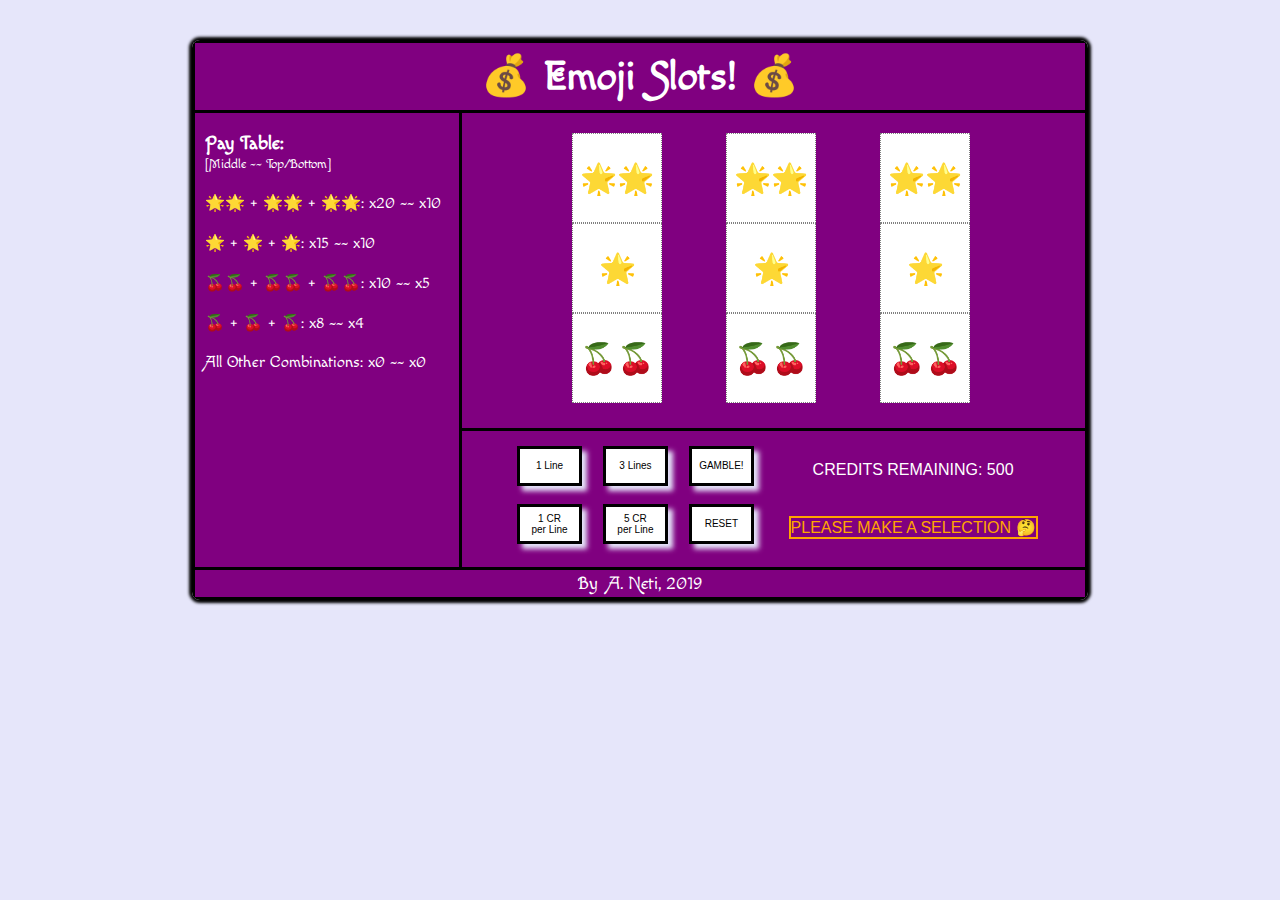
<file: index.html>
<!DOCTYPE html>
<html lang="en">
<head>
	<meta charset="UTF-8">
	<meta name="viewport" content="width=device-width, initial-scale=1.0">
	<title>Slot Machine!</title>
	<link href="https://fonts.googleapis.com/css?family=Macondo+Swash+Caps" rel="stylesheet">
	<link rel="stylesheet" type="text/css" href="css/main.css">
	<script defer src="js/main.js"></script>
</head>
<body>
	<header>
		<h1>💰 Emoji Slots! 💰</h1>
	</header>
	<main>
		<section class="pay-table">
			<h3>Pay Table:</h3>
			<small>[Middle ~~ Top/Bottom]</small>
			<ul>
				<li>
					🌟🌟 + 🌟🌟 + 🌟🌟: x20 ~~ x10
				</li>
				<li>
					🌟 + 🌟 + 🌟: x15 ~~ x10
				</li>
				<li>
					🍒🍒 + 🍒🍒 + 🍒🍒: x10 ~~ x5
				</li>
				<li>
					🍒 + 🍒 + 🍒: x8 ~~ x4
				</li>
				<li>
					All Other Combinations: x0 ~~ x0
				</li>
			</ul>
		</section>
		<section class="slot-machine">
			<div id="one0"></div>
			<div id="two0"></div>
			<div id="three0"></div>

			<div id="one1"></div>
			<div id="two1"></div>
			<div id="three1"></div>

			<div id="one2"></div>
			<div id="two2"></div>
			<div id="three2"></div>
		</section>
		<section class="io">
			<button class="opt">1 Line</button>
			<button class="opt">3 Lines</button>
			<button id="go">GAMBLE!</button>
			<div><span id="credits"></span></div>
			<button class="opt">1 CR<br />per Line</button>
			<button class="opt">5 CR<br />per Line</button>
			<button id="reset">RESET</button>
			<div><span id="message"></span></div>
		</section>
	</main>
	<footer>
		<p>By&nbsp A. Neti, 2019</p>
	</footer>
</body>
</html>
</file>
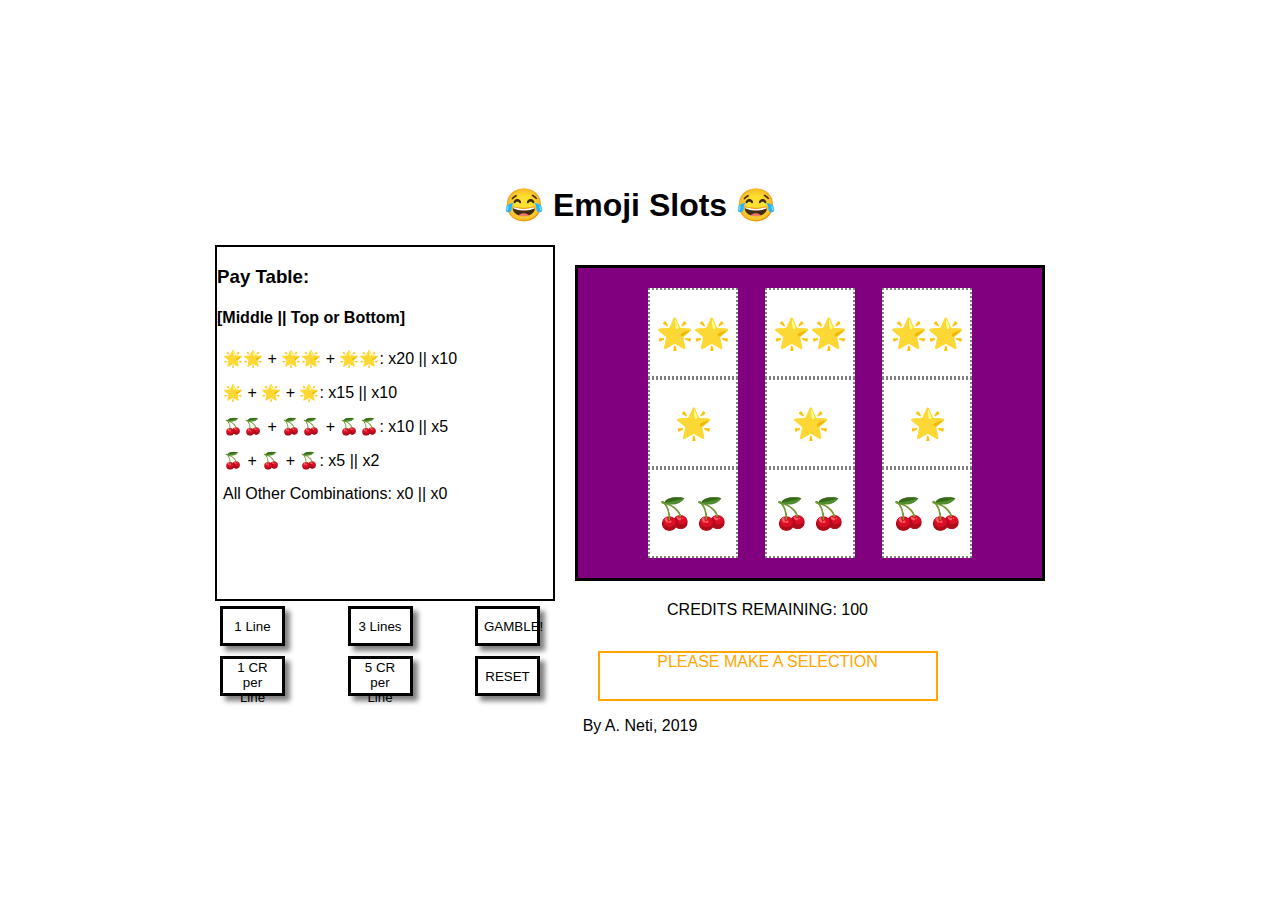
<file: slot-machine/index.html>
<!DOCTYPE html>
<html lang="en">
<head>
	<meta charset="UTF-8">
	<meta name="viewport" content="width=device-width, initial-scale=1.0">
	<title>Slot Machine!</title>
	<link rel="stylesheet" type="text/css" href="css/main.css">
	<!-- Add jQuery script, if necessary -->
	<script defer src="js/main.js"></script>
</head>
<body>
	<header>
		<h1>😂 Emoji Slots 😂</h1><!-- Disappearing h1 -->
	</header>
	<main>
		<section class="pay-table">
			<h3>Pay Table:</h3>
			<h4>[Middle || Top or Bottom]</h4>
			<ul>
				<li class="pay-item">
					<div class="combo">🌟🌟 + 🌟🌟 + 🌟🌟: x20 || x10</div>
				</li>
				<li class="pay-item">
					<div class="combo">🌟 + 🌟 + 🌟: x15 || x10</div>
				</li>
				<li class="pay-item">
					<div class="combo">🍒🍒 + 🍒🍒 + 🍒🍒: x10 || x5</div>
				</li>
				<li class="pay-item">
					<div class="combo">🍒 + 🍒 + 🍒: x5 || x2</div>
				</li>
				<li class="pay-item">
					<div class="combo">All Other Combinations: x0 || x0</div>
				</li>
			</ul>
		</section>
		<section class="slot-machine">
			<div id="one0"></div>
			<div id="two0"></div>
			<div id="three0"></div>

			<div id="one1"></div>
			<div id="two1"></div>
			<div id="three1"></div>

			<div id="one2"></div>
			<div id="two2"></div>
			<div id="three2"></div>
		</section>
		<section class="io">
			<button class="opt">1 Line</button>
			<button class="opt">3 Lines</button>
			<button id="go">GAMBLE!</button>
			<div id="credits"></div>
			<button class="opt">1 CR<br />per Line</button>
			<button class="opt">5 CR<br />per Line</button>
			<button id="reset">RESET</button>
			<div id="message"></div>
		</section>
	</main>
	<footer>
		<p>By A. Neti, 2019</p>
	</footer>
</body>
</html>
</file>
<file: css/main.css>
* {
	box-sizing: border-box;
}

body {
	font-family: Helvetica;
	background-color: lavender;
	border: 3px solid black;
	border-radius: 8px;
	box-shadow: 0px 0px 3px 3px black;
	height: 560px;
	width: 896px;
	margin: 40px auto;

	display: grid;
	grid-template-columns: auto;
	grid-template-rows: 70px auto 30px; 
	grid-template-areas:
	"hdr"
	"mn"
	"ftr";
}

header, main, footer {
	background-color: purple;
}

header {
	grid-area: hdr;

	color: white;
	text-align: center;
	border-bottom: 3px solid black;
	font-family: 'Macondo Swash Caps', Helvetica;
	font-size: 20px;

	display: flex;
	justify-content: center;
	align-items: center;
}

main {
	grid-area: mn;

	display: grid;
	grid-template-columns: 30% 70%;
	grid-template-rows: 70% 30%;
	grid-template-areas:
	"tbl mach"
	"tbl btns";
}

footer {
	grid-area: ftr;

	color: white;
	text-align: center;
	border-top: 3px solid black;
	font-family: 'Macondo Swash Caps', Helvetica;
	font-size: 18px;

	display: flex;
	justify-content: center;
	align-items: center;
}

section.pay-table {
	grid-area: tbl;
	color: white;
	border-right: 3px solid black;
	font-family: 'Macondo Swash Caps', Helvetica;
}

h3, small {
	margin-bottom: 0;
	padding-left: 10px;
}

ul {
	padding-left: 10px;
}

li {
	list-style: none;
	font-size: 16px;
	margin-top: 20px;
}

section.slot-machine {
	grid-area: mach;
	border-bottom: 3px solid black;

	display: grid;
	grid-template-columns: 90px 90px 90px;
	grid-template-rows: 90px 90px 90px;
	grid-column-gap: 5vw;
	padding: 20px 110px;
}

section.slot-machine > div {
	background-color: white;
	border: 1px dotted grey;
	font-size: 30px;

	display: flex;
	justify-content: center;
	align-items: center;
}

section.io {
	grid-area: btns;

	display: grid;
	grid-template-columns: 15% 15% 15% 50%;
	grid-template-rows: 50% 50%;

	padding-top: 10px;
	padding-left: 50px;
	padding-bottom: 10px;
}

section.io > button {
	border: 3px solid black;
	background-color: white;
	box-shadow: 5px 5px 5px lavender;
	font-size: 10px; /* Fixed font-size */
	width: 65px;
	height: 40px;
	margin: 5px;
}

section.io > div {
	display: flex;
	justify-content: center;
	align-items: center;
}

#go:hover {
	background-color: lime;
}

#reset:hover {
	background-color: orangered;
}

#credits {
	text-align: center;
	color: white;
}

#message {
	text-align: center;
}
</file>
<file: slot-machine/css/main.css>
* {
	box-sizing: border-box;
}

body {
	font-family: Helvetica;
	height: 100vh;
	display: flex;
	flex-direction: column;
	justify-content: center;
	align-items: center; 
}

/* TO DO:
Overwrote click feedback action changing color[x]
Display flex on list items removes bullets[x]
Button vertical height needs to be fixed => fixed with grid [x]
Resizing window causes centering errors - vmin [x]
add button click logic - hover not working - removed [x]

Make it to look more like slot machine (color scheme) / Fix pay table / Fix message orientation
Add font family to all text
Make the whole thing a grid
Lower dotted grid size?
move button array
CSS Reset, Responsive */

main {
	display: grid;
	grid-template-columns: 2fr 3fr;
	grid-template-rows: auto auto;
	grid-template-areas:
	"tbl mach"
	"btns btns";
}

section.pay-table {
	grid-area: tbl;
	border: 2px solid black;
}

ul {
	padding-left: 6px;
}

li {
	list-style: none;
	margin-top: 15px;
}

section.slot-machine {
	grid-area: mach;
	display: grid;
	grid-template-columns: 90px 90px 90px;
	grid-template-rows: 90px 90px 90px;
	grid-column-gap: 3vmin;
	background-color: purple;
	border: 3px solid black;
	padding: 20px 70px 20px 70px;
	margin: 20px;
}

section.slot-machine > div {
	background-color: white;
	display: flex;
	justify-content: center;
	align-items: center;
	border: 2px dotted grey; /* Keep this as a backup */
	font-size: 30px;
}

section.io {
	grid-area: btns;
	display: grid;
	grid-template-columns: 15% 15% 15% 40%;
	grid-template-rows: 50% 50%;
}

button {
	border: 3px solid black;
	background-color: white;
	box-shadow: 5px 5px 5px grey;
	width: 65px;
	height: 40px;
	margin: 5px;
}

#go:hover {
	background-color: lime;
}

#reset:hover {
	background-color: orangered;
}

/* Fix centering of text box and font style */
#credits {
	text-align: center;
}

#message {
	text-align: center;
}
</file>
